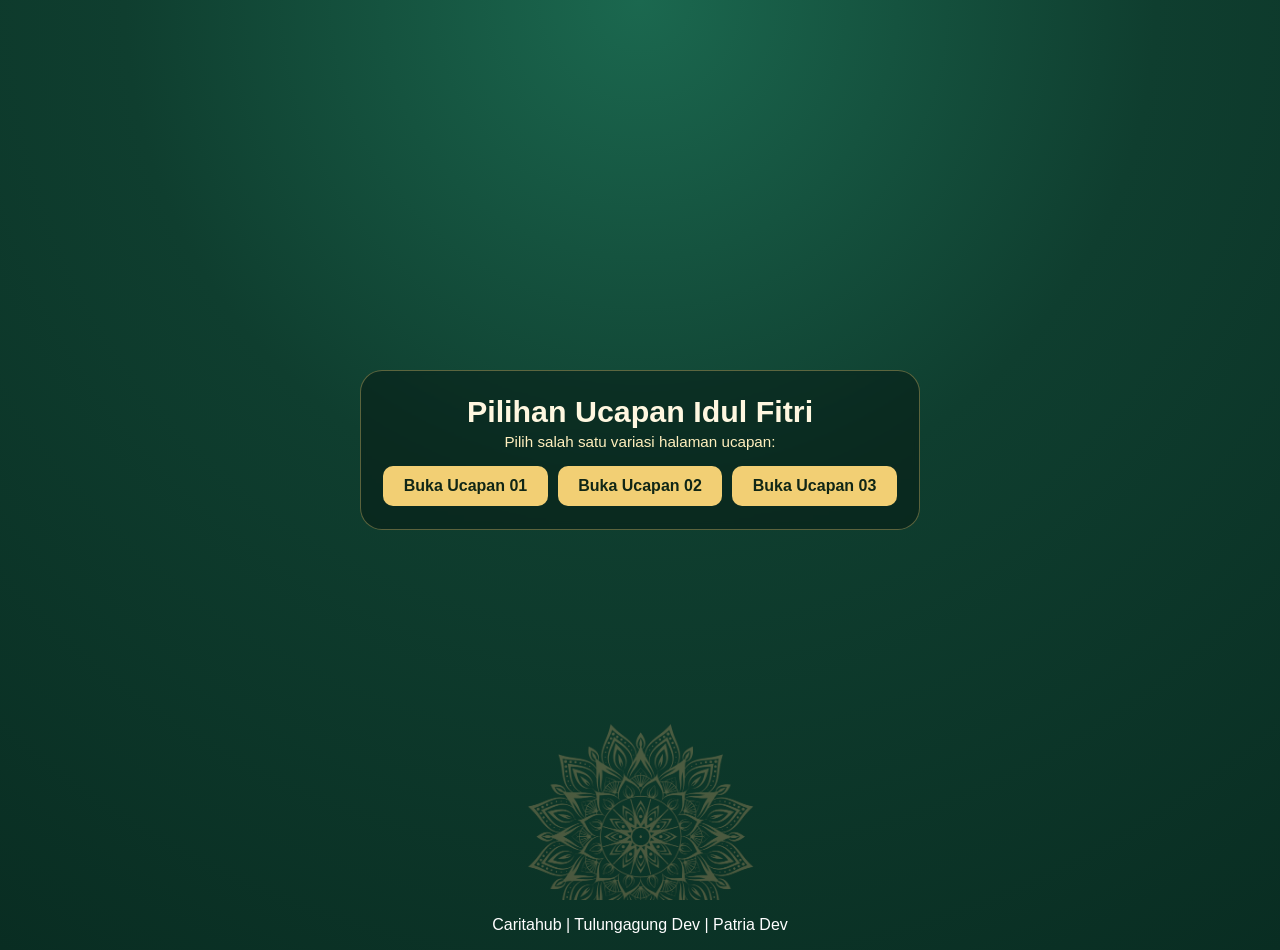
<file: index.html>
<!DOCTYPE html>
<html lang="id">
<head>
  <meta charset="UTF-8" />
  <meta name="viewport" content="width=device-width, initial-scale=1.0" />
  <title>Daftar Ucapan Idul Fitri</title>
  <style>
    :root {
      --bg-1: #0f3e2f;
      --bg-2: #092d22;
      --gold: #f2cf74;
      --ivory: #fff7e0;
    }

    * {
      box-sizing: border-box;
      margin: 0;
      padding: 0;
    }

    body {
      min-height: 100vh;
      font-family: "Poppins", sans-serif;
      color: var(--ivory);
      background: radial-gradient(circle at top, #1b684f 0%, var(--bg-1) 45%, var(--bg-2) 100%);
    }

    .hero {
      min-height: 100vh;
      padding: 1.25rem;
      display: grid;
      place-items: center;
      position: relative;
      overflow: hidden;
    }

    .card {
      width: min(560px, 100%);
      background: rgba(5, 18, 14, 0.45);
      border: 1px solid rgba(242, 207, 116, 0.35);
      border-radius: 16px;
      padding: 1rem;
      text-align: center;
      backdrop-filter: blur(3px);
    }

    h1 {
      font-size: clamp(1.2rem, 5.2vw, 1.9rem);
      margin-bottom: 0.25rem;
    }

    p {
      color: #ffefbe;
      font-size: 0.95rem;
    }

    .links {
      margin-top: 1rem;
      display: grid;
      gap: 0.65rem;
    }

    .links a {
      display: block;
      text-decoration: none;
      color: #102616;
      background: var(--gold);
      padding: 0.7rem 0.85rem;
      border-radius: 10px;
      font-weight: 700;
      transition: transform 0.2s ease, filter 0.2s ease;
    }

    .links a:hover,
    .links a:focus-visible {
      transform: translateY(-2px);
      filter: brightness(1.05);
      outline: none;
    }

    .ornament-bottom {
      position: absolute;
      left: 50%;
      bottom: -3.2rem;
      width: clamp(130px, 18vw, 230px);
      opacity: 0.27;
      transform: translateX(-50%);
      animation: ornament-spin 16s ease-in-out infinite;
      pointer-events: none;
    }

    @keyframes ornament-spin {
      0% { transform: translateX(-50%) rotate(0deg) scale(1); }
      50% { transform: translateX(-50%) rotate(180deg) scale(1.03); }
      100% { transform: translateX(-50%) rotate(360deg) scale(1); }
    }

    @media (min-width: 768px) {
      .card {
        border-radius: 22px;
        padding: 1.4rem;
      }

      .links {
        grid-template-columns: repeat(3, minmax(0, 1fr));
      }
    }
  </style>
</head>
<body>
  <section class="hero">
    <img class="ornament-bottom" src="ucapan_01/assets/ornament.png" alt="Ornamen bawah" />

    <main class="card">
      <h1>Pilihan Ucapan Idul Fitri</h1>
      <p>Pilih salah satu variasi halaman ucapan:</p>

      <nav class="links" aria-label="Daftar variasi ucapan">
        <a href="ucapan_01/index.html">Buka Ucapan 01</a>
        <a href="ucapan_02/index.html">Buka Ucapan 02</a>
        <a href="ucapan_03/index.html">Buka Ucapan 03</a>
      </nav>
    </main>
  </section>
  <footer style="text-align: center; color: white; padding: 16px 0;">Caritahub | Tulungagung Dev | Patria Dev</footer>
</body>
</html>
</file>
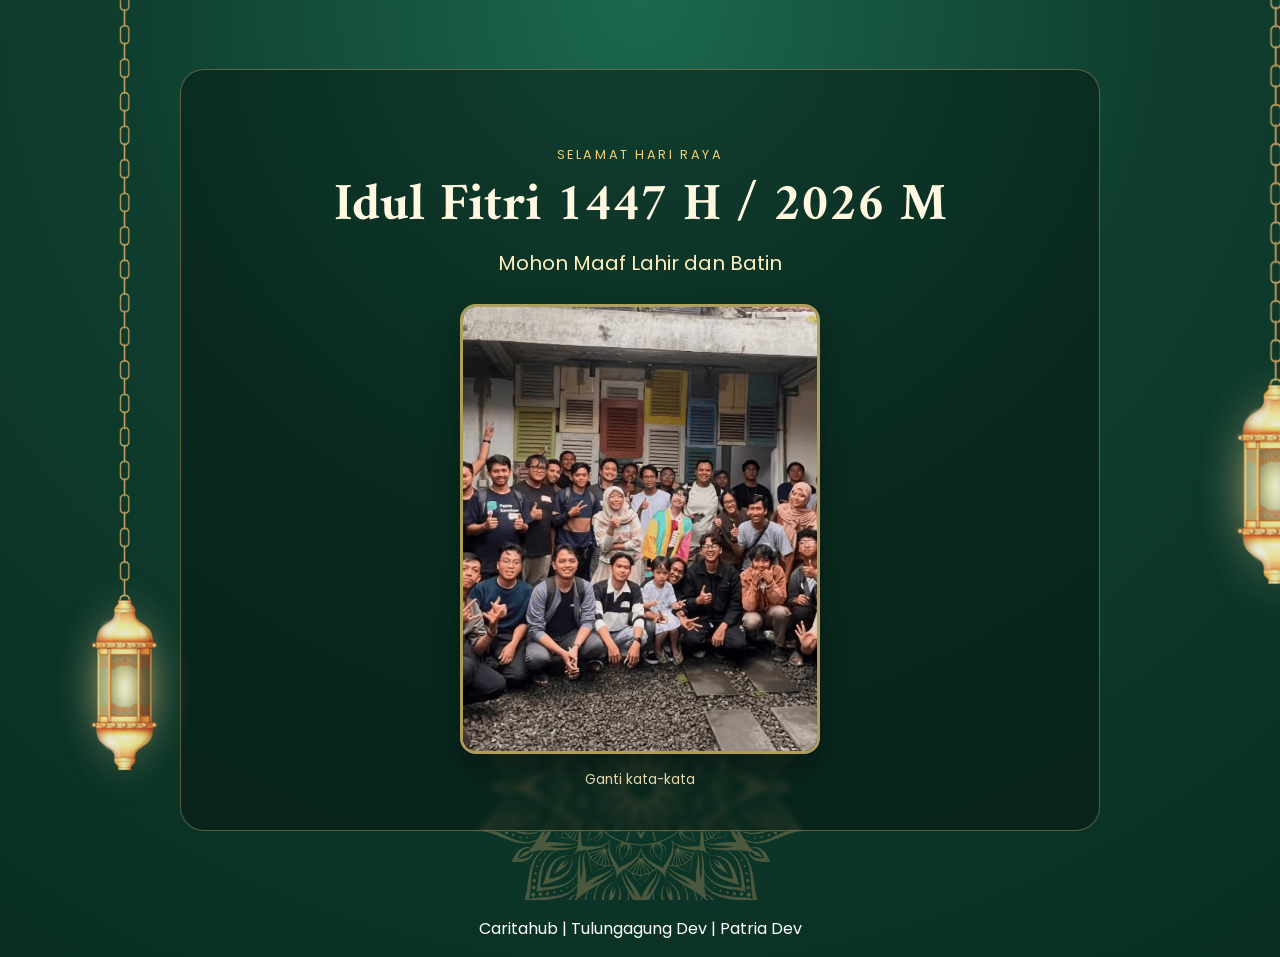
<file: ucapan_01/index.html>
<!DOCTYPE html>
<html lang="id">
<head>
  <meta charset="UTF-8" />
  <meta name="viewport" content="width=device-width, initial-scale=1.0" />
  <title>Ucapan Idul Fitri 1447H - Variasi 1</title>
  <link rel="preconnect" href="https://fonts.googleapis.com" />
  <link rel="preconnect" href="https://fonts.gstatic.com" crossorigin />
  <link href="https://fonts.googleapis.com/css2?family=Amiri:wght@400;700&family=Poppins:wght@300;400;600&display=swap" rel="stylesheet" />
  <link rel="stylesheet" href="style.css" />
</head>
<body>
  <section class="hero">
    <img class="decor decor-left" src="assets/lentera1.png" alt="Lentera" />
    <img class="decor decor-right" src="assets/lentera1.png" alt="Lentera" />
    <img class="ornament-bottom" src="assets/ornament.png" alt="Ornamen bawah" />

    <div class="content">
      <p class="tag">Selamat Hari Raya</p>
      <h1>Idul Fitri 1447 H / 2026 M</h1>
      <p class="subtitle">Mohon Maaf Lahir dan Batin</p>

      <figure class="photo-wrap">
        <img src="assets/ganti_foto.png" alt="Placeholder foto keluarga" />
        <figcaption>Ganti kata-kata</figcaption>
      </figure>
    </div>
  </section>
  <footer style="text-align: center; color: white; padding: 16px 0;">Caritahub | Tulungagung Dev | Patria Dev</footer>
</body>
</html>
</file>
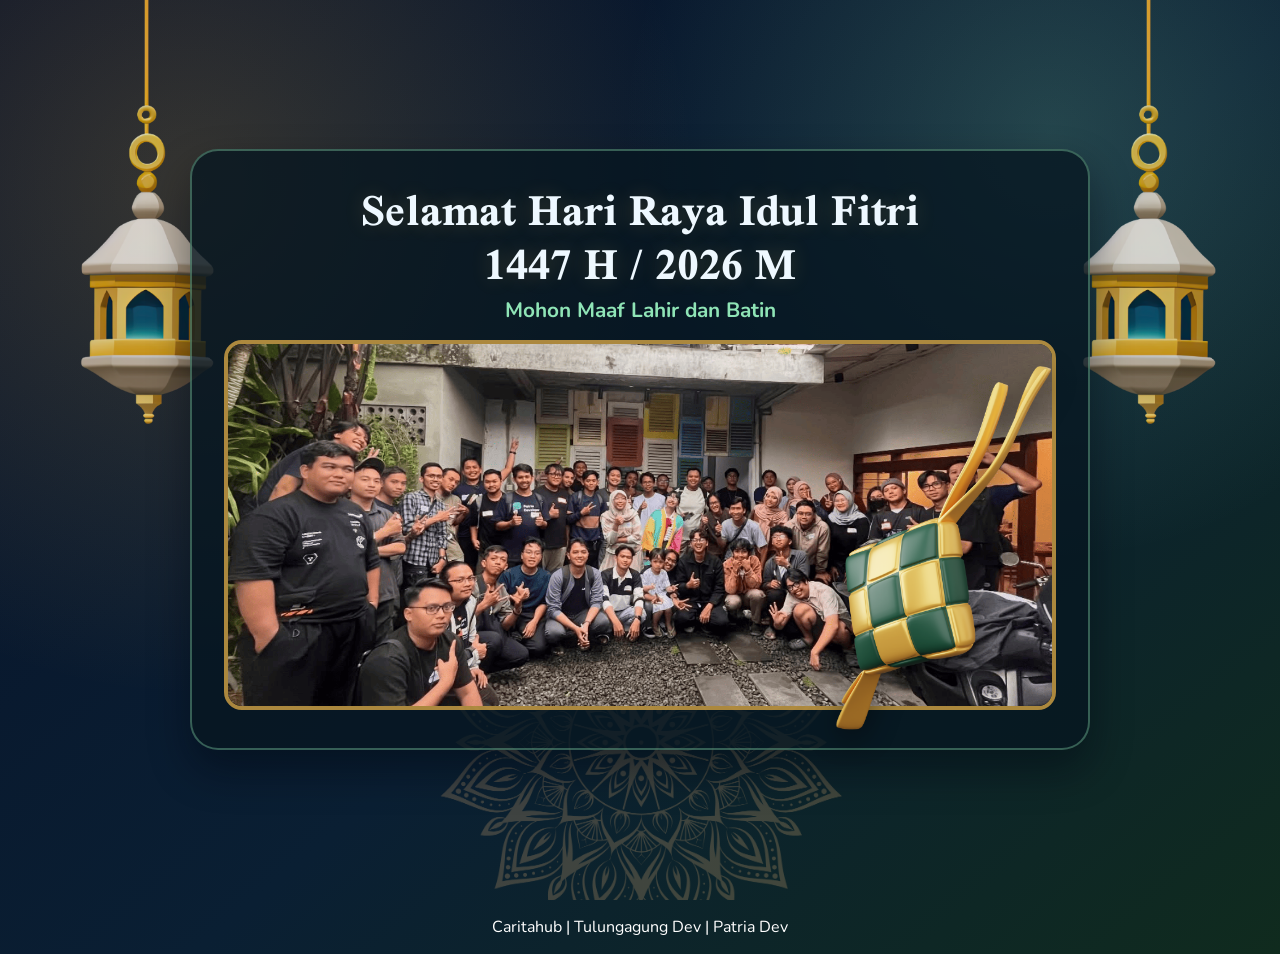
<file: ucapan_02/index.html>
<!DOCTYPE html>
<html lang="id">
<head>
  <meta charset="UTF-8" />
  <meta name="viewport" content="width=device-width, initial-scale=1.0" />
  <title>Ucapan Idul Fitri 1447H - Variasi 2</title>
  <link rel="preconnect" href="https://fonts.googleapis.com" />
  <link rel="preconnect" href="https://fonts.gstatic.com" crossorigin />
  <link href="https://fonts.googleapis.com/css2?family=Scheherazade+New:wght@700&family=Nunito:wght@400;600;700&display=swap" rel="stylesheet" />
  <link rel="stylesheet" href="style.css" />
</head>
<body>
  <section class="eid-card">
    <img class="lantern lantern-left" src="assets/lentera2.png" alt="Lentera kiri" />
    <img class="lantern lantern-right" src="assets/lentera2.png" alt="Lentera kanan" />
    <img class="ornament" src="assets/ornament.png" alt="Ornamen" />

    <div class="text-box">
      <h1>Selamat Hari Raya Idul Fitri<br />1447 H / 2026 M</h1>
      <p>Mohon Maaf Lahir dan Batin</p>
      <figure>
        <img src="assets/ganti_foto.png" alt="Placeholder foto keluarga" />
        <img class="ketupat" src="assets/ketupat.png" alt="Ketupat" />
      </figure>
    </div>
  </section>
  <footer style="text-align: center; color: white; padding: 16px 0;">Caritahub | Tulungagung Dev | Patria Dev</footer>
</body>
</html>
</file>
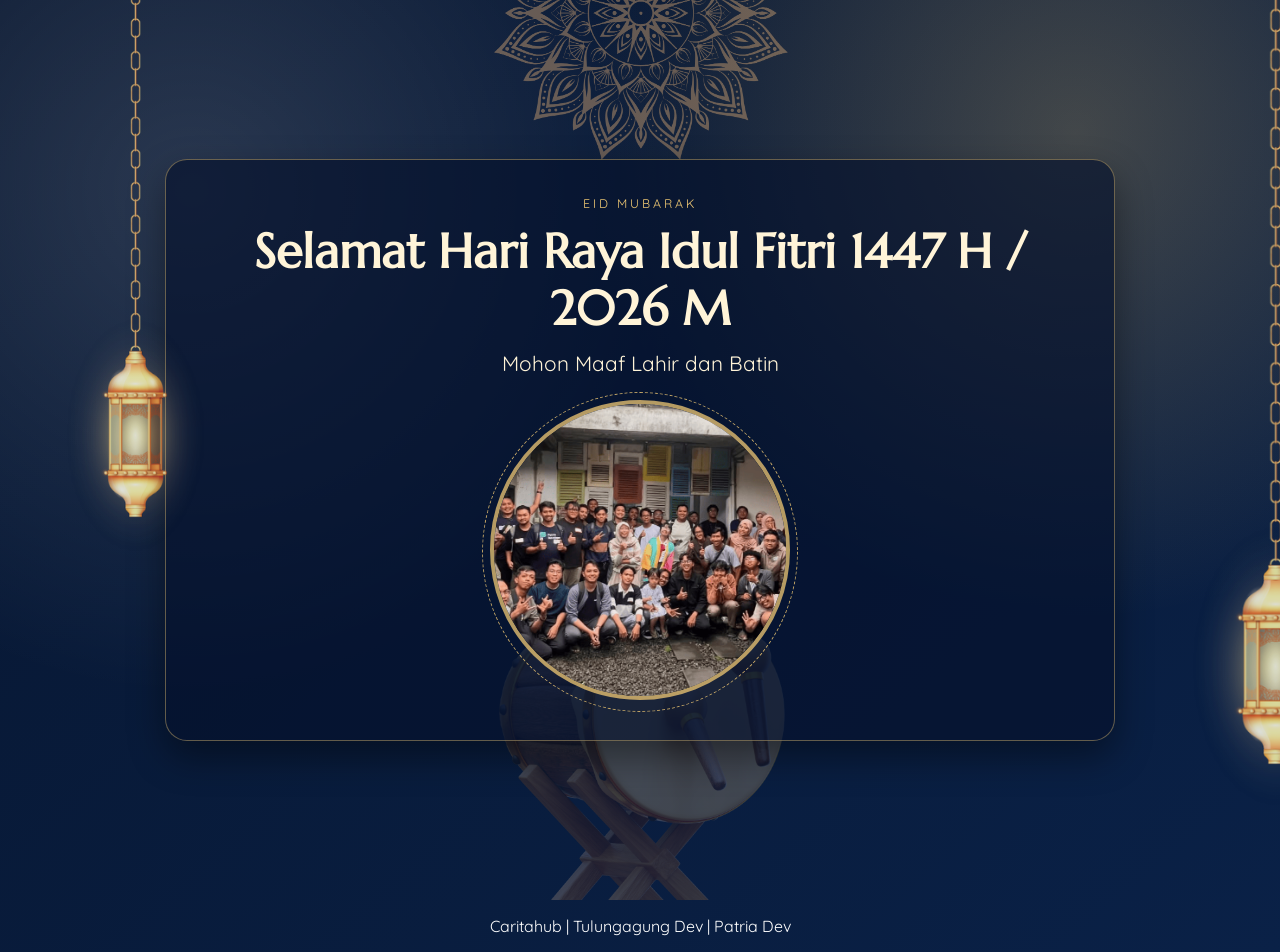
<file: ucapan_03/index.html>
<!DOCTYPE html>
<html lang="id">
<head>
  <meta charset="UTF-8" />
  <meta name="viewport" content="width=device-width, initial-scale=1.0" />
  <title>Ucapan Idul Fitri 1447H - Variasi 3</title>
  <link rel="preconnect" href="https://fonts.googleapis.com" />
  <link rel="preconnect" href="https://fonts.gstatic.com" crossorigin />
  <link href="https://fonts.googleapis.com/css2?family=Marcellus&family=Quicksand:wght@400;500;700&display=swap" rel="stylesheet" />
  <link rel="stylesheet" href="style.css" />
</head>
<body>
  <section class="scene">
    <img class="top-ornament" src="assets/ornament.png" alt="Ornamen atas" />
    <img class="top-lantern top-lantern-left" src="assets/lentera1.png" alt="Lentera kiri" />
    <img class="top-lantern top-lantern-right" src="assets/lentera1.png" alt="Lentera kanan" />
    <img class="bedug" src="assets/bedug.png" alt="Bedug" />

    <div class="panel">
      <span class="headline">Eid Mubarak</span>
      <h1>Selamat Hari Raya Idul Fitri 1447 H / 2026 M</h1>
      <p>Mohon Maaf Lahir dan Batin</p>
      <div class="photo-frame">
        <img src="assets/ganti_foto.png" alt="Placeholder foto keluarga" />
      </div>
    </div>
  </section>
  <footer style="text-align: center; color: white; padding: 16px 0;">Caritahub | Tulungagung Dev | Patria Dev</footer>
</body>
</html>
</file>
<file: ucapan_01/style.css>
:root {
  --bg-1: #0f3e2f;
  --bg-2: #092d22;
  --gold: #f2cf74;
  --ivory: #fff7e0;
}

* {
  box-sizing: border-box;
  margin: 0;
  padding: 0;
}

body {
  font-family: "Poppins", sans-serif;
  min-height: 100vh;
  background: radial-gradient(circle at top, #1b684f 0%, var(--bg-1) 45%, var(--bg-2) 100%);
  color: var(--ivory);
}

.hero {
  min-height: 100vh;
  display: grid;
  place-items: center;
  padding: 2rem 1.2rem;
  position: relative;
  overflow: hidden;
}

.decor {
  position: absolute;
  opacity: 0.9;
  animation: sway 4s ease-in-out infinite;
  z-index: 2;
}

.decor-left {
  left: 10%;
  top: -4%;
  width: clamp(90px, 12vw, 160px);
  transform: translateX(-50%);
  animation: sway-center 4s ease-in-out infinite;
}

.decor-right {
  right: -7%;
  top: -40%;
  width: clamp(130px, 22vw, 180px);
  animation-delay: 1.3s;
}

.ornament-bottom {
  position: absolute;
  left: 50%;
  bottom: -3.2rem;
  width: clamp(230px, 28vw, 330px);
  opacity: 0.27;
  transform: translateX(-50%);
  animation: ornament-spin 16s ease-in-out infinite;
  pointer-events: none;
}

.content {
  width: min(920px, 100%);
  display: grid;
  gap: 0.8rem;
  text-align: center;
  background: rgba(5, 18, 14, 0.45);
  border: 1px solid rgba(242, 207, 116, 0.35);
  border-radius: 24px;
  padding: clamp(3.8rem, 6vw, 5rem) clamp(1.2rem, 4vw, 2.5rem) clamp(1.2rem, 4vw, 2.5rem);
  backdrop-filter: blur(3px);
  animation: rise 1s ease both;
  position: relative;
  z-index: 1;
}

.tag {
  color: var(--gold);
  letter-spacing: 0.2em;
  text-transform: uppercase;
  font-size: 0.8rem;
}

h1 {
  font-family: "Amiri", serif;
  font-size: clamp(2rem, 5vw, 3.3rem);
  line-height: 1.1;
}

.subtitle {
  font-size: clamp(1rem, 2.2vw, 1.25rem);
  color: #ffefbe;
}

.photo-wrap {
  width: min(360px, 90%);
  margin: 0.8rem auto 0;
}

.photo-wrap img {
  width: 100%;
  aspect-ratio: 4 / 5;
  object-fit: cover;
  border-radius: 16px;
  border: 3px solid rgba(242, 207, 116, 0.7);
  box-shadow: 0 14px 30px rgba(0, 0, 0, 0.35);
}

figcaption {
  margin-top: 0.6rem;
  font-size: 0.85rem;
  color: #e7d9ab;
}

@keyframes sway {
  0%,
  100% { transform: translateY(0) rotate(0deg); }
  50% { transform: translateY(12px) rotate(3deg); }
}

@keyframes sway-center {
  0%,
  100% { transform: translateX(-50%) translateY(0) rotate(0deg); }
  50% { transform: translateX(-50%) translateY(12px) rotate(3deg); }
}

@keyframes ornament-spin {
  0% { transform: translateX(-50%) rotate(0deg) scale(1); }
  50% { transform: translateX(-50%) rotate(180deg) scale(1.03); }
  100% { transform: translateX(-50%) rotate(360deg) scale(1); }
}

@keyframes rise {
  from { opacity: 0; transform: translateY(24px); }
  to { opacity: 1; transform: translateY(0); }
}

@media (max-width: 640px) {
  .decor { opacity: 0.6; }
  .ornament-bottom { opacity: 0.18; }
  .content { border-radius: 18px; }
}
</file>
<file: ucapan_02/style.css>
:root {
  --mint: #f1ffe2;
  --green: #8fe4b6;
  --deep: #eef8ff;
  --accent: #f2b84b;
}

* {
  box-sizing: border-box;
  margin: 0;
  padding: 0;
}

body {
  min-height: 100vh;
  font-family: "Nunito", sans-serif;
  color: #f5fffb;
  background:
    radial-gradient(circle at 15% 20%, rgba(242, 184, 75, 0.2), transparent 38%),
    radial-gradient(circle at 82% 14%, rgba(143, 228, 182, 0.2), transparent 32%),
    linear-gradient(140deg, #071128, #0a1f33 55%, #102b1e);
}

.eid-card {
  min-height: 100vh;
  display: grid;
  place-items: center;
  position: relative;
  padding: 1.5rem;
  overflow: hidden;
}

.text-box {
  width: min(900px, 100%);
  background: rgba(7, 22, 32, 0.78);
  border: 2px solid rgba(143, 228, 182, 0.35);
  border-radius: 28px;
  padding: clamp(1rem, 3vw, 2rem);
  text-align: center;
  box-shadow: 0 20px 40px rgba(1, 6, 16, 0.45);
  animation: pop-in 0.9s ease both;
}

h1 {
  font-family: "Scheherazade New", serif;
  color: var(--deep);
  font-size: clamp(1.9rem, 4.5vw, 3rem);
  line-height: 1.12;
  text-shadow: 0 0 20px rgba(242, 184, 75, 0.2);
}

p {
  margin-top: 0.35rem;
  color: var(--green);
  font-size: clamp(1rem, 2.5vw, 1.3rem);
  font-weight: 700;
}

figure {
  margin-top: 1rem;
  position: relative;
}

figure img {
  width: 100%;
  max-height: 370px;
  object-fit: cover;
  border-radius: 18px;
  border: 4px solid rgba(242, 184, 75, 0.7);
}

figure img.ketupat {
  width: clamp(100px, 23vw, 230px);
  max-height: none;
  position: absolute;
  right: clamp(-10px, -2vw, -4px);
  bottom: clamp(-35px, -5.2vw, -25px);
  border: 0;
  border-radius: 0;
  z-index: 3;
  animation: float 3s ease-in-out infinite;
  filter: drop-shadow(0 8px 14px rgba(0, 0, 0, 0.45));
}

.ornament,
.lantern {
  position: absolute;
  pointer-events: none;
}

.ornament {
  width: clamp(320px, 46vw, 410px);
  left: 50%;
  bottom: -2.9rem;
  opacity: 0.22;
  transform: translateX(-50%);
  animation: ornament-spin 16s ease-in-out infinite;
}

.lantern {
  width: clamp(90px, 12vw, 150px);
  opacity: 0.86;
  animation: sway 4.2s ease-in-out infinite;
}

.lantern-left {
  left: 5%;
  top: -7%;
}

.lantern-right {
  right: 5%;
  top: -7%;
  animation-delay: 1.2s;
}

@keyframes pop-in {
  from { opacity: 0; transform: scale(0.95); }
  to { opacity: 1; transform: scale(1); }
}

@keyframes float {
  0%,
  100% { transform: translateY(0); }
  50% { transform: translateY(-10px); }
}

@keyframes pulse {
  0%,
  100% { transform: scale(1); }
  50% { transform: scale(1.05); }
}

@keyframes sway {
  0%,
  100% { transform: translateY(0) rotate(0deg); }
  50% { transform: translateY(10px) rotate(3deg); }
}

@keyframes ornament-spin {
  0% { transform: translateX(-50%) rotate(0deg) scale(1); }
  50% { transform: translateX(-50%) rotate(180deg) scale(1.03); }
  100% { transform: translateX(-50%) rotate(360deg) scale(1); }
}

@media (max-width: 600px) {
  .ornament { opacity: 0.14; }
  .lantern { opacity: 0.6; }
  .text-box { border-radius: 20px; }
}
</file>
<file: ucapan_03/style.css>
:root {
  --night: #071630;
  --night-2: #0a2147;
  --gold: #f0c974;
  --light: #fff4d8;
}

* {
  box-sizing: border-box;
  margin: 0;
  padding: 0;
}

body {
  min-height: 100vh;
  font-family: "Quicksand", sans-serif;
  color: var(--light);
  background:
    radial-gradient(circle at 15% 20%, rgba(255, 255, 255, 0.14), transparent 38%),
    radial-gradient(circle at 84% 14%, rgba(240, 201, 116, 0.25), transparent 36%),
    linear-gradient(140deg, var(--night), var(--night-2));
}

.scene {
  min-height: 100vh;
  padding: 1.2rem;
  display: grid;
  place-items: center;
  position: relative;
  overflow: hidden;
}

.top-ornament {
  position: absolute;
  top: 1.2rem;
  left: 50%;
  top: -15%;
  width: clamp(190px, 67vw, 300px);
  opacity: 0.38;
  transform: translateX(-50%);
  pointer-events: none;
  animation: ornament-spin 16s ease-in-out infinite;
}

.top-lantern {
  position: absolute;
  top: -6%;
  opacity: 0.86;
  pointer-events: none;
  animation: sway 4.2s ease-in-out infinite;
  z-index: 2;
}

.top-lantern-left {
  left: 5%;
  top: -30%;
  width: clamp(90px, 12vw, 150px);
}

.top-lantern-right {
  right: -7%;
  top: -20%;
  animation-delay: 1.1s;
  width: clamp(120px, 32vw, 180px);
}

.bedug {
  position: absolute;
  width: clamp(160px, 24vw, 290px);
  left: 50%;
  bottom: clamp(-34px, -2.8vw, -8px);
  opacity: 0.28;
  transform: translateX(-50%);
  animation: drift-center 4.5s ease-in-out infinite;
}

.panel {
  width: min(950px, 100%);
  display: grid;
  gap: 0.75rem;
  text-align: center;
  background: rgba(5, 18, 45, 0.66);
  border: 1px solid rgba(240, 201, 116, 0.4);
  border-radius: 22px;
  padding: clamp(1rem, 3.5vw, 2.2rem);
  box-shadow: 0 16px 36px rgba(0, 0, 0, 0.4);
  animation: fade-up 1s ease both;
}

.headline {
  color: var(--gold);
  text-transform: uppercase;
  letter-spacing: 0.24em;
  font-size: 0.78rem;
}

h1 {
  font-family: "Marcellus", serif;
  font-size: clamp(1.9rem, 4.2vw, 3rem);
  line-height: 1.2;
}

p {
  font-size: clamp(1rem, 2.2vw, 1.3rem);
}

.photo-frame {
  width: min(300px, 85%);
  margin: 0.8rem auto 0;
  position: relative;
}

.photo-frame::before {
  content: "";
  position: absolute;
  inset: -8px;
  border: 1px dashed rgba(240, 201, 116, 0.8);
  border-radius: 50%;
  animation: spin 18s linear infinite;
}

.photo-frame img {
  width: 100%;
  aspect-ratio: 1 / 1;
  border-radius: 50%;
  object-fit: cover;
  border: 4px solid rgba(240, 201, 116, 0.75);
}

@keyframes fade-up {
  from { opacity: 0; transform: translateY(20px); }
  to { opacity: 1; transform: translateY(0); }
}

@keyframes drift {
  0%,
  100% { transform: translateY(0); }
  50% { transform: translateY(-14px); }
}

@keyframes drift-center {
  0%,
  100% { transform: translateX(-50%) translateY(0); }
  50% { transform: translateX(-50%) translateY(-14px); }
}

@keyframes spin {
  from { transform: rotate(0deg); }
  to { transform: rotate(360deg); }
}

@keyframes ornament-spin {
  0% { transform: translateX(-50%) rotate(0deg) scale(1); }
  50% { transform: translateX(-50%) rotate(180deg) scale(1.04); }
  100% { transform: translateX(-50%) rotate(360deg) scale(1); }
}

@keyframes sway {
  0%,
  100% { transform: translateY(0) rotate(0deg); }
  50% { transform: translateY(10px) rotate(3deg); }
}

@media (max-width: 560px) {
  .top-ornament { opacity: 0.28; }
  .top-lantern { opacity: 0.55; }
  .bedug { opacity: 0.18; }
  .panel { border-radius: 18px; }
}
</file>
